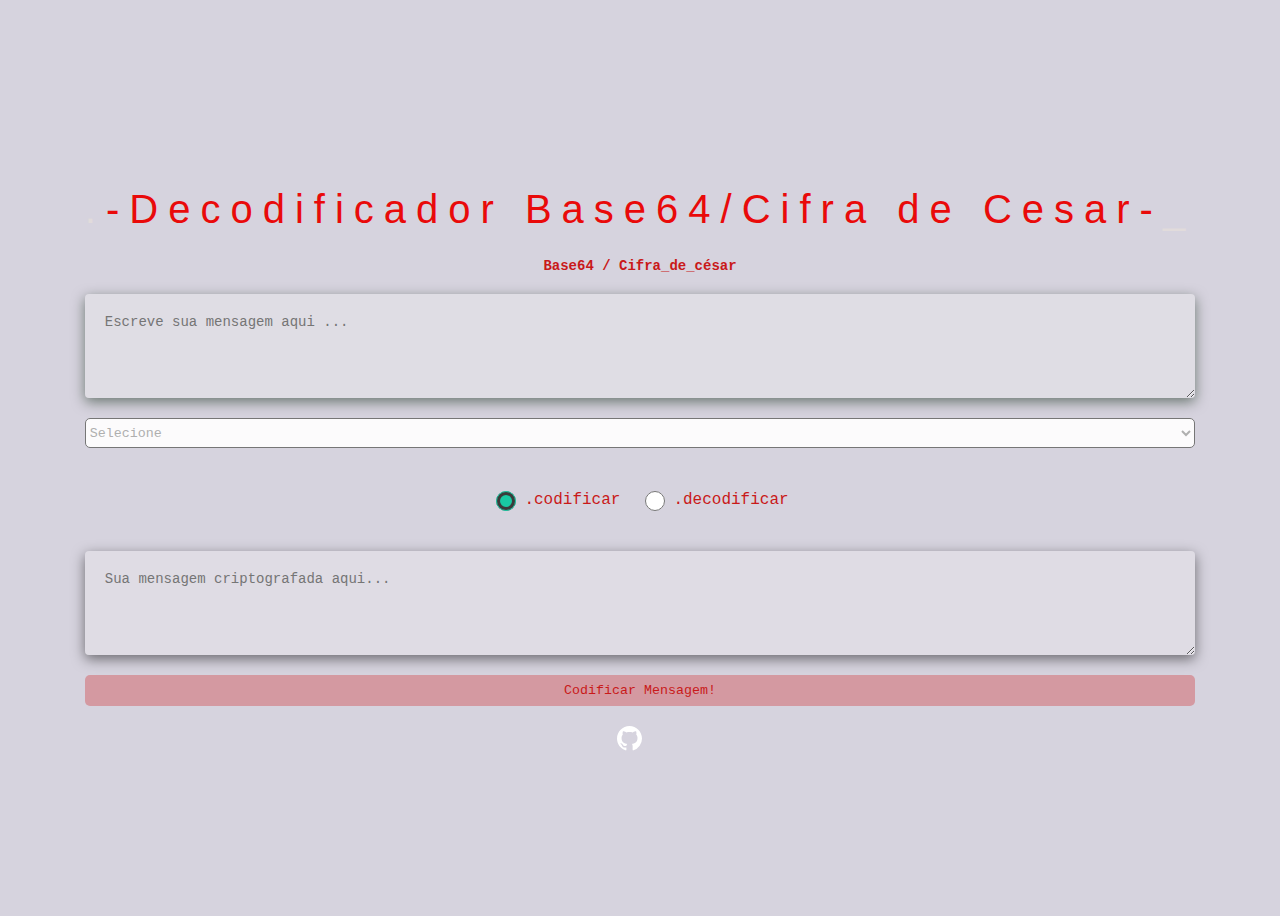
<file: index.html>
<!DOCTYPE html>
<html lang="pt-br">

<head>
    <meta charset="UTF-8" />
    <meta http-equiv="X-UA-Compatible" content="IE=edge" />
    <meta name="viewport" content="width=device-width, initial-scale=1.0" />

    <link rel="preconnect" href="https://fonts.googleapis.com" />
    <link rel="preconnect" href="https://fonts.gstatic.com" crossorigin />
    <link href="https://fonts.googleapis.com/css2?family=Alike+Angular&family=Inconsolata:wght@400;600&display=swap"
        rel="Codificador" />

    <link rel="shortcut icon" href="./assets/lock.svg" type="image/x-icon" />

    <link rel="stylesheet" href="./Codificador.css">
    <script defer src="./Codificador.js"></script>

    <title>Decodificador Base64 e Cifra de Cesar</title>
</head>

<body>
    <main>
        <div class="container">
            <h1><span>.</span>-Decodificador Base64/Cifra de Cesar-<span>_</span></h1>
            <h3>Base64 / Cifra_de_césar</h3>
            <form action="#">
                <textarea name="mensagem" id="mensagem" cols="50" rows="4"
                    placeholder="Escreve sua mensagem aqui ..."></textarea>

                <label id="selecione" for="select"></label>
                <select name="select" class="select" id="select">
                    <option value="selecione" disabled selected>Selecione</option>
                    <option value="base64">Base64</option>
                    <option value="cifra">Cifra de césar</option>
                </select>
                <div class="chave-container">
                    <label class="chave" for="range">Escolha a Chave</label>
                    <div class="slider-range">
                        <input type="range" value="1" min="1" max="26" class="range" id="range"
                            oninput="rangenumber.value=value" />
                        <input type="number" value="1" id="rangenumber" min="1" max="26" oninput="range.value=value" />
                    </div>
                </div>

                <div class="radio-button">
                    <div class="radio">
                        <input type="radio" name="codificar" id="codificar" value="codificar" checked />
                        <label for="codificar">.codificar</label>
                    </div>

                    <div class="radio">
                        <input type="radio" name="codificar" id="decodificar" value="decodificar" />
                        <label for="decodificar">.decodificar</label>
                    </div>
                </div>

                <textarea id="resultado" class="mensagem resultado" cols="50" rows="4" readonly
                    placeholder="Sua mensagem criptografada aqui..."></textarea>
                <div class="btn">
                    <button>Codificar Mensagem!</button>
                </div>
            </form>
            <div class="social">
                <a href="https://github.com/wesleyrj"><svg xmlns="http://www.w3.org/2000/svg"
                        width="25" height="25" fill="white" class="bi bi-github" viewBox="0 0 16 16">
                        <path
                            d="M8 0C3.58 0 0 3.58 0 8c0 3.54 2.29 6.53 5.47 7.59.4.07.55-.17.55-.38 0-.19-.01-.82-.01-1.49-2.01.37-2.53-.49-2.69-.94-.09-.23-.48-.94-.82-1.13-.28-.15-.68-.52-.01-.53.63-.01 1.08.58 1.23.82.72 1.21 1.87.87 2.33.66.07-.52.28-.87.51-1.07-1.78-.2-3.64-.89-3.64-3.95 0-.87.31-1.59.82-2.15-.08-.2-.36-1.02.08-2.12 0 0 .67-.21 2.2.82.64-.18 1.32-.27 2-.27.68 0 1.36.09 2 .27 1.53-1.04 2.2-.82 2.2-.82.44 1.1.16 1.92.08 2.12.51.56.82 1.27.82 2.15 0 3.07-1.87 3.75-3.65 3.95.29.25.54.73.54 1.48 0 1.07-.01 1.93-.01 2.2 0 .21.15.46.55.38A8.012 8.012 0 0 0 16 8c0-4.42-3.58-8-8-8z" />
                    </svg></a>
                        <path
                            d="M0 1.146C0 .513.526 0 1.175 0h13.65C15.474 0 16 .513 16 1.146v13.708c0 .633-.526 1.146-1.175 1.146H1.175C.526 16 0 15.487 0 14.854V1.146zm4.943 12.248V6.169H2.542v7.225h2.401zm-1.2-8.212c.837 0 1.358-.554 1.358-1.248-.015-.709-.52-1.248-1.342-1.248-.822 0-1.359.54-1.359 1.248 0 .694.521 1.248 1.327 1.248h.016zm4.908 8.212V9.359c0-.216.016-.432.08-.586.173-.431.568-.878 1.232-.878.869 0 1.216.662 1.216 1.634v3.865h2.401V9.25c0-2.22-1.184-3.252-2.764-3.252-1.274 0-1.845.7-2.165 1.193v.025h-.016a5.54 5.54 0 0 1 .016-.025V6.169h-2.4c.03.678 0 7.225 0 7.225h2.4z" />
                    </svg></a>

                    <div class="imagem"> <a href="imagens/3643769-building-home-house-main-menu-start_113416.png"></div>
        </div></a>
    </main>
</body>

</html>
</file>
<file: Codificador.css>
body,
h1,
h3 {
  padding: 30;
  margin: 30;
}

body {
  color: #e8e2e2;
  image-rendering: pixelated;
  background: rgb(214, 211, 222);
  font-family: "Inconsolata", monospace;
}

main {
  display: flex;
  justify-content: center;
  align-items: center;
  height: 100vh;
}

label {
  display: block;
}

h1 {
  text-align: center;
  font-size: 2.5rem;
  font-family: "arial";
  font-weight: 400;
  letter-spacing: 10px;
  color: #e90a0a;
}

span {
  color: #e1dbdb;
}

h3 {
  text-align:center;
  font-family: "Inconsolata", monospace;
  font-weight: 800;
  font-size: 0.875rem;
  margin-bottom: 20px;
  color: #c91919;
  border: #19a3c9;
}

::selection {
  background: #f4e630;
  color: rgb(225, 59, 22);
}

#mensagem {
  background: rgba(246, 244, 242, 0.3);
  box-shadow: 0px 4px 13px rgba(1, 30, 6, 0.5);
  border: none;
  border-radius: 4px;
  outline: none;
  margin-bottom: 20px;
  display: block;
}

textarea {
  font-family: "Inconsolata", monospace;
  font-weight: 400;
  font-size: 0.875rem;
  padding: 20px;
  color: #afafaf;
  background-color: #19a3c9;
}

#mensagem:focus {
  background: linear-gradient(145deg, #5a5a5a, #4c4c4c);
  box-shadow: 10px 10px 70px #505050, -10px -10px 70px #585858;
}

select {
  width: 100%;
  height: 30px;
  border-radius: 5px;
  background: rgba(255, 255, 255, 0.911);
  font-family: "Inconsolata", monospace;
  color: #afafaf;
  margin-bottom: 20px;
  outline: none;
}

select option {
  background: #aeaaaa;
  color: #ffffff;
  font-family: "Inconsolata", monospace;
}

select:focus {
  background: linear-gradient(145deg, #5a5a5a, #4c4c4c);
  box-shadow: 10px 10px 70px #505050, -10px -10px 70px #585858;
}

.radio {
  display: flex;
  gap: 5px;
  color: #c91919;
  place-items: center;
}

input[type="radio"] {
  outline: none;
  accent-color: #19c9a3;
  width: 20px;
  height: 20px;
}

input[type="radio"]:focus {
  background: linear-gradient(145deg, #ffffff, #f3f3f3);
  box-shadow: 10px 10px 2s0px #d1d1d1, -10px -10px 40px #ffffff;
}

.radio-button {
  display: flex;
  gap: 20px;
  margin-bottom: 20px;
  justify-content: center;
  padding: 20px;
}

.btn {
  display: flex;
  justify-content: center;
}

button {
  display: inline-block;
  background-color: rgba(209, 20, 20, 0.3);
  border: none;
  padding: 8px;
  border-radius: 5px;
  color: #c91919;
  margin-bottom: 20px;
  font-family: "Inconsolata", monospace;
  width: 100%;
  cursor: pointer;
  transition: 0.3s;
}

button:focus {
  outline: solid 1px #19c9a3;
}

button:hover {
  background-color: rgb(228, 221, 221);
}

form {
  display: flex;
  flex-direction: column;
}

.mensagem {
  background: rgba(245, 243, 243, 0.3);
  box-shadow: 0px 4px 13px rgba(0, 0, 0, 0.5);
  border: none;
  border-radius: 4px;
  outline: none;
  margin-bottom: 20px;
}

.slider-range {
  display: flex;
  justify-content: center;
  gap: 10px;
  margin-bottom: 20px;
}

input[type="number"]::-webkit-inner-spin-button,
input[type="number"]::-webkit-outer-spin-button {
  -webkit-appearance: none;
  margin: 0;
}

input[type="number"] {
  width: 30px;
  background-color: rgba(138, 138, 138, 0.2);
  text-align: center;
  border-top: none;
  border-left: none;
  border-right: none;
  border-bottom: solid 1px #818181;
  color: #ffffff;
  outline: none;
  font-family: "Inconsolata", monospace;
}

.chave {
  text-align: center;
  margin-bottom: 10px;
  color: #f1eded;
  font-size: 0.875rem;
}

.chave-container {
  display: none;
}

.range {
  -webkit-appearance: none;
  height: 10px;
  background-color: rgb(250, 245, 245);
  outline: none;
  cursor: ew-resize;
  border-radius: 5px;
}

input[type="range"]::-webkit-slider-thumb {
  -webkit-appearance: none;
  height: 12px;
  width: 10px;
  background-color: #ecf3f1;
  border-radius: 2px;
}

.social {
  display: flex;
  place-content: center;
  gap: 20px;
}

svg:hover path {
  fill: #19a3c9;
}

.imagem{
  background-image: url("imagens/3643769-building-home-house-main-menu-start_113416.png");
}
</file>
